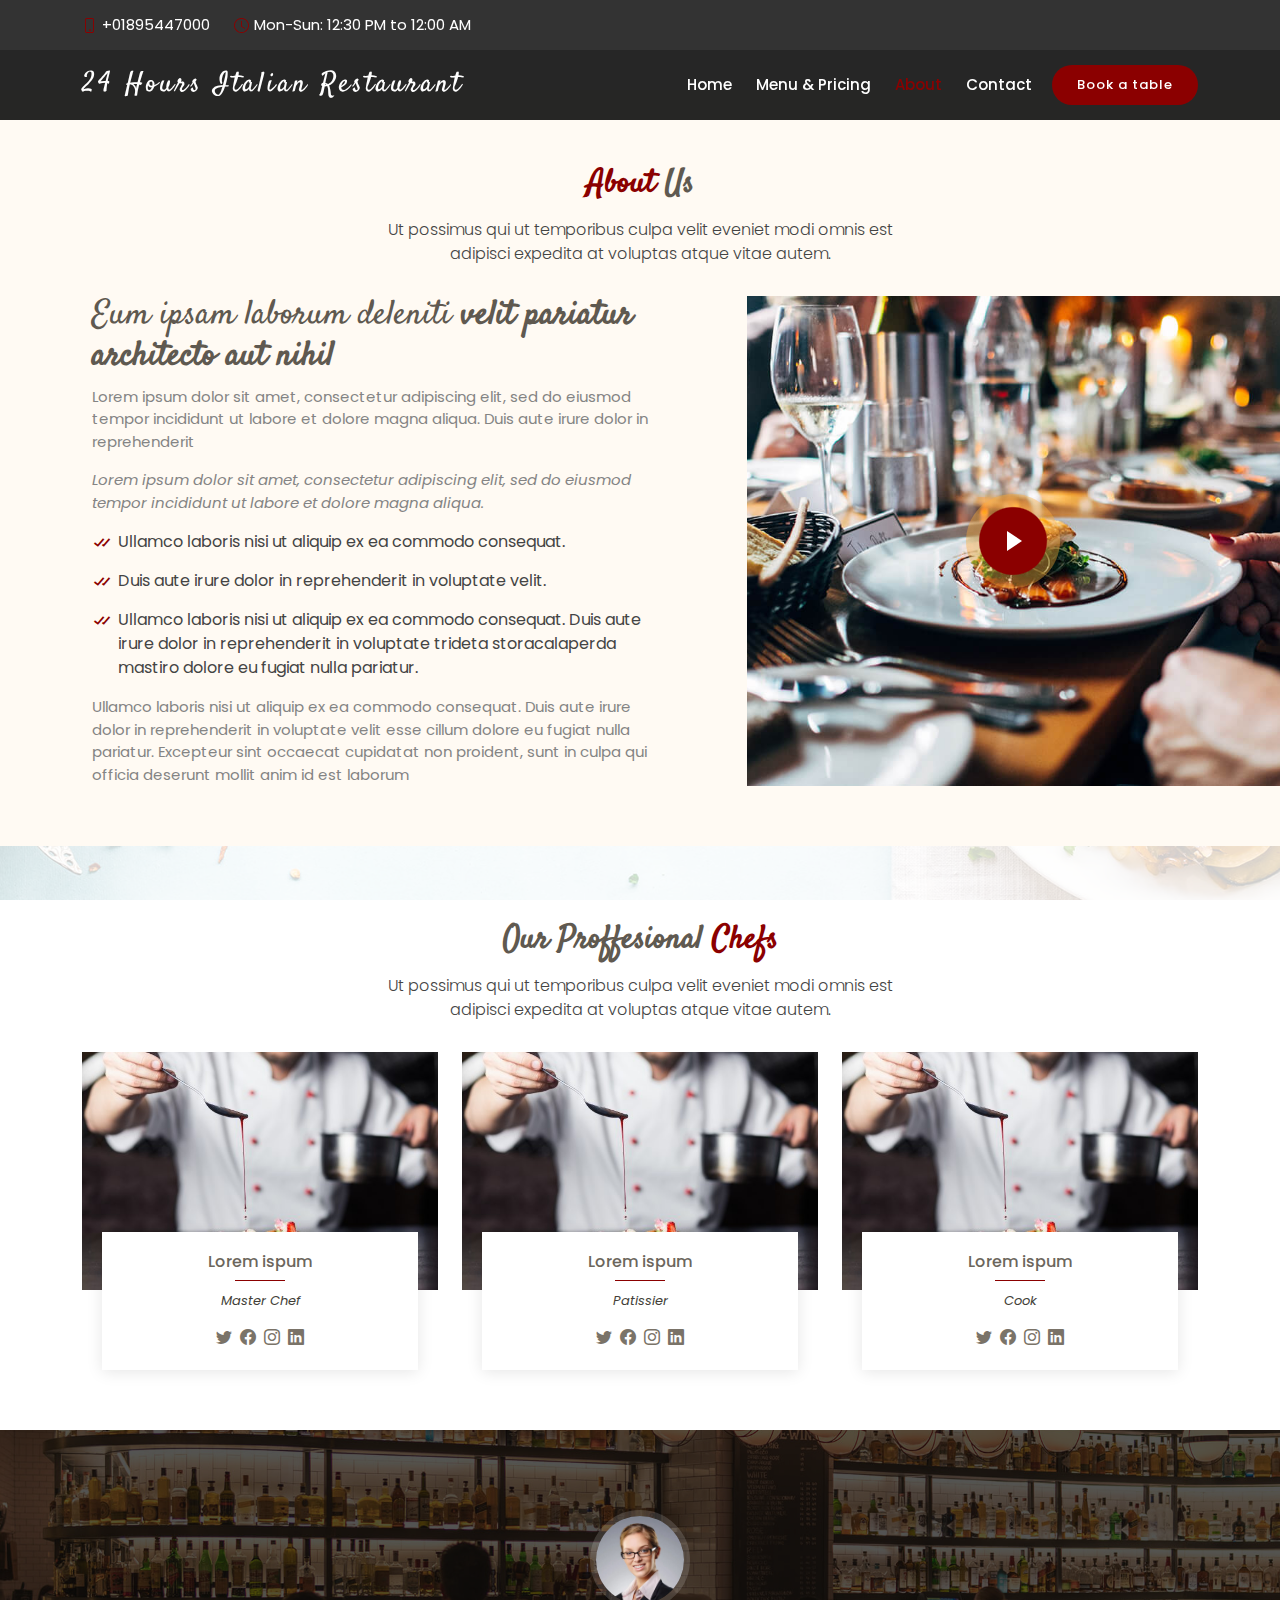
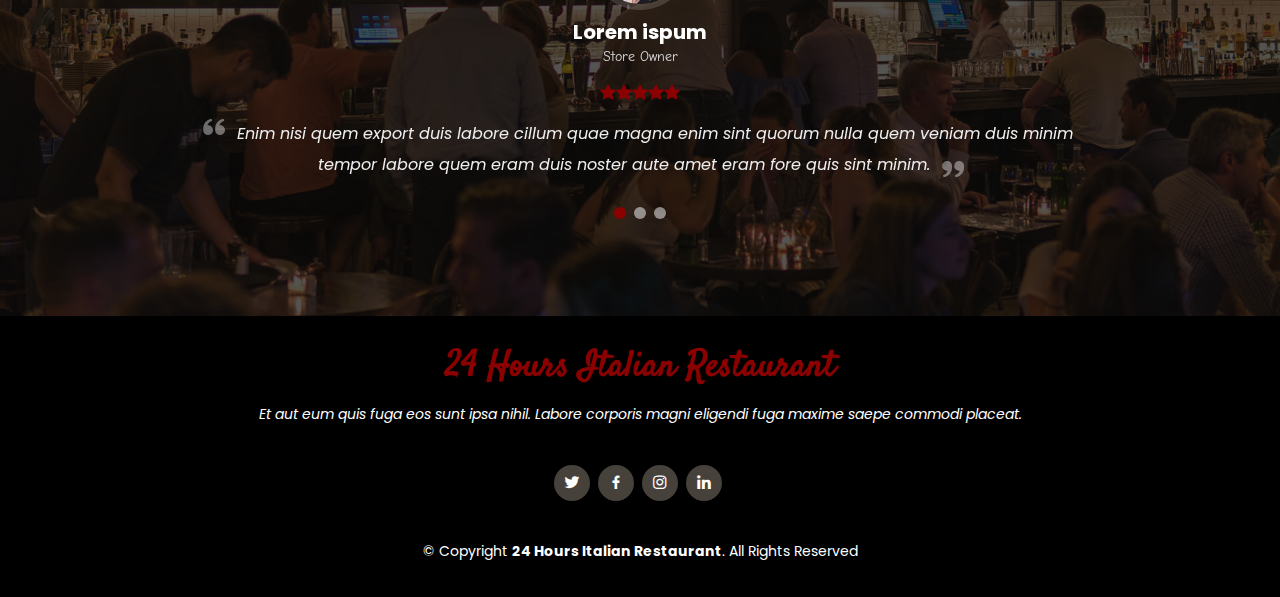
<file: about.html>
<!DOCTYPE html>
<html lang="en">

<head>
  <meta charset="utf-8">
  <meta content="width=device-width, initial-scale=1.0" name="viewport">

  <title>24 Hours Italian Restaurant</title>
  <meta content="" name="description">
  <meta content="" name="keywords">

  <!-- Favicons -->
  <link href="assets/img/demo-fav-icon.png" rel="icon">
  <link href="assets/img/demo-fav-icon.png" rel="apple-touch-icon">

  <!-- Google Fonts -->
  <link href="https://fonts.googleapis.com/css?family=Poppins:300,300i,400,400i,600,600i,700,700i|Satisfy|Comic+Neue:300,300i,400,400i,700,700i" rel="stylesheet">

  <!-- Vendor CSS Files -->
  <link href="assets/vendor/animate.css/animate.min.css" rel="stylesheet">
  <link href="assets/vendor/bootstrap/css/bootstrap.min.css" rel="stylesheet">
  <link href="assets/vendor/bootstrap-icons/bootstrap-icons.css" rel="stylesheet">
  <link href="assets/vendor/boxicons/css/boxicons.min.css" rel="stylesheet">
  <link href="assets/vendor/glightbox/css/glightbox.min.css" rel="stylesheet">
  <link href="assets/vendor/swiper/swiper-bundle.min.css" rel="stylesheet">

  <!-- Template Main CSS File -->
  <link href="assets/css/style.css" rel="stylesheet">

</head>

<body>

  <!-- ======= Top Bar ======= -->
  <section id="topbar" class="d-flex align-items-center fixed-top ">
    <div class="container-fluid container-xl d-flex align-items-center justify-content-center justify-content-lg-start">
      <i class="bi bi-phone d-flex align-items-center"><span>+01895447000</span></i>
      <i class="bi bi-clock ms-4 d-none d-lg-flex align-items-center"><span>Mon-Sun: 12:30 PM to 12:00 AM</span></i>
    </div>
  </section>

  <!-- ======= Header ======= -->
  <header id="header" class="fixed-top d-flex align-items-center ">
    <div class="container-fluid container-xl d-flex align-items-center justify-content-between">

      <div class="logo me-auto">
        <h1><a href="index.html">24 Hours Italian Restaurant</a></h1>
        <!-- Uncomment below if you prefer to use an image logo -->
        <!-- <a href="index.html"><img src="assets/img/logo.png" alt="" class="img-fluid"></a>-->
      </div>

      <nav id="navbar" class="navbar order-last order-lg-0">
        <ul>
          <li><a class="nav-link scrollto" href="index.html">Home</a></li>
          <li><a class="nav-link scrollto" href="menupricing.html">Menu & Pricing</a></li>
          <!-- <li><a class="nav-link scrollto" href="#specials">Specials</a></li> -->
          <!-- <li><a class="nav-link scrollto" href="#events">Events</a></li> -->
          <!-- <li><a class="nav-link scrollto" href="#chefs">Chefs</a></li> -->
          <!-- <li><a class="nav-link scrollto" href="#gallery">Gallery</a></li> -->
          <li><a class="nav-link scrollto active" href="about.html">About</a></li>
          <li><a class="nav-link scrollto" href="contact.html">Contact</a></li>
        </ul>
        <i class="bi bi-list mobile-nav-toggle"></i>
      </nav><!-- .navbar -->

      <a href="index.html#book-a-table" class="book-a-table-btn scrollto">Book a table</a>

    </div>
  </header><!-- End Header -->

  <main id="main">

    <!-- ======= Breadcrumbs Section ======= -->
    <!-- <section class="breadcrumbs">
      <div class="container">

        <div class="d-flex justify-content-between align-items-center">
          <h2>Inner Page</h2>
          <ol>
            <li><a href="index.html">Home</a></li>
            <li>Inner Page</li>
          </ol>
        </div>

      </div>
    </section> --><!-- End Breadcrumbs Section -->

    <section class="inner-page about margin-top">
      <div class="container">
       <!--  <p>
          Example inner page template
        </p> -->
        <div class="section-title">
          <h2><span>About</span> Us</h2>
          <p>Ut possimus qui ut temporibus culpa velit eveniet modi omnis est adipisci expedita at voluptas atque vitae autem.</p>
        </div>
      </div>

      <div class="container-fluid">

        <div class="row">

           <div class="col-lg-7 d-flex flex-column justify-content-center align-items-stretch">

            <div class="content">
              <h3>Eum ipsam laborum deleniti <strong>velit pariatur architecto aut nihil</strong></h3>
              <p>
                Lorem ipsum dolor sit amet, consectetur adipiscing elit, sed do eiusmod tempor incididunt ut labore et dolore magna aliqua. Duis aute irure dolor in reprehenderit
              </p>
              <p class="fst-italic">
                Lorem ipsum dolor sit amet, consectetur adipiscing elit, sed do eiusmod tempor incididunt ut labore et dolore
                magna aliqua.
              </p>
              <ul>
                <li><i class="bx bx-check-double"></i> Ullamco laboris nisi ut aliquip ex ea commodo consequat.</li>
                <li><i class="bx bx-check-double"></i> Duis aute irure dolor in reprehenderit in voluptate velit.</li>
                <li><i class="bx bx-check-double"></i> Ullamco laboris nisi ut aliquip ex ea commodo consequat. Duis aute irure dolor in reprehenderit in voluptate trideta storacalaperda mastiro dolore eu fugiat nulla pariatur.</li>
              </ul>
              <p>
                Ullamco laboris nisi ut aliquip ex ea commodo consequat. Duis aute irure dolor in reprehenderit in voluptate
                velit esse cillum dolore eu fugiat nulla pariatur. Excepteur sint occaecat cupidatat non proident, sunt in
                culpa qui officia deserunt mollit anim id est laborum
              </p>
            </div>

          </div>

          <div class="col-lg-5 align-items-stretch video-box" style='background-image: url("assets/img/about.jpg");'>
            <a href="https://www.youtube.com/watch?v=jDDaplaOz7Q" class="venobox play-btn mb-4" data-vbtype="video" data-autoplay="true"></a>
          </div>

        </div>

      </div>
    </section>

    <!-- ======= Chefs Section ======= -->
    <section id="chefs" class="chefs">
      <div class="container">

        <div class="section-title">
          <h2>Our Proffesional <span>Chefs</span></h2>
          <p>Ut possimus qui ut temporibus culpa velit eveniet modi omnis est adipisci expedita at voluptas atque vitae autem.</p>
        </div>

        <div class="row">

          <div class="col-lg-4 col-md-6">
            <div class="member">
              <div class="pic"><img src="assets/img/chefs/demo-chef.jpg" class="img-fluid" alt=""></div>
              <div class="member-info">
                <h4>Lorem ispum</h4>
                <span>Master Chef</span>
                <div class="social">
                  <a href=""><i class="bi bi-twitter"></i></a>
                  <a href=""><i class="bi bi-facebook"></i></a>
                  <a href=""><i class="bi bi-instagram"></i></a>
                  <a href=""><i class="bi bi-linkedin"></i></a>
                </div>
              </div>
            </div>
          </div>

          <div class="col-lg-4 col-md-6">
            <div class="member">
              <div class="pic"><img src="assets/img/chefs/demo-chef.jpg" class="img-fluid" alt=""></div>
              <div class="member-info">
                <h4>Lorem ispum</h4>
                <span>Patissier</span>
                <div class="social">
                  <a href=""><i class="bi bi-twitter"></i></a>
                  <a href=""><i class="bi bi-facebook"></i></a>
                  <a href=""><i class="bi bi-instagram"></i></a>
                  <a href=""><i class="bi bi-linkedin"></i></a>
                </div>
              </div>
            </div>
          </div>

          <div class="col-lg-4 col-md-6">
            <div class="member">
              <div class="pic"><img src="assets/img/chefs/demo-chef.jpg" class="img-fluid" alt=""></div>
              <div class="member-info">
                <h4>Lorem ispum</h4>
                <span>Cook</span>
                <div class="social">
                  <a href=""><i class="bi bi-twitter"></i></a>
                  <a href=""><i class="bi bi-facebook"></i></a>
                  <a href=""><i class="bi bi-instagram"></i></a>
                  <a href=""><i class="bi bi-linkedin"></i></a>
                </div>
              </div>
            </div>
          </div>

        </div>

      </div>
    </section><!-- End Chefs Section -->

    <!-- ======= Testimonials Section ======= -->
    <section id="testimonials" class="testimonials">
      <div class="container position-relative">

        <div class="testimonials-slider swiper" data-aos="fade-up" data-aos-delay="100">
          <div class="swiper-wrapper">

            <div class="swiper-slide">
              <div class="testimonial-item">
                <img src="assets/img/testimonials/testimonials-3.jpg" class="testimonial-img" alt="">
                <h3>Lorem ispum</h3>
                <h4>Store Owner</h4>
                <div class="stars">
                  <i class="bi bi-star-fill"></i><i class="bi bi-star-fill"></i><i class="bi bi-star-fill"></i><i class="bi bi-star-fill"></i><i class="bi bi-star-fill"></i>
                </div>
                <p>
                  <i class="bx bxs-quote-alt-left quote-icon-left"></i>
                  Enim nisi quem export duis labore cillum quae magna enim sint quorum nulla quem veniam duis minim tempor labore quem eram duis noster aute amet eram fore quis sint minim.
                  <i class="bx bxs-quote-alt-right quote-icon-right"></i>
                </p>
              </div>
            </div><!-- End testimonial item -->

            <div class="swiper-slide">
              <div class="testimonial-item">
                <img src="assets/img/testimonials/testimonials-4.jpg" class="testimonial-img" alt="">
                <h3>Lorem ispum</h3>
                <h4>Freelancer</h4>
                <div class="stars">
                  <i class="bi bi-star-fill"></i><i class="bi bi-star-fill"></i><i class="bi bi-star-fill"></i><i class="bi bi-star-fill"></i><i class="bi bi-star-fill"></i>
                </div>
                <p>
                  <i class="bx bxs-quote-alt-left quote-icon-left"></i>
                  Fugiat enim eram quae cillum dolore dolor amet nulla culpa multos export minim fugiat minim velit minim dolor enim duis veniam ipsum anim magna sunt elit fore quem dolore labore illum veniam.
                  <i class="bx bxs-quote-alt-right quote-icon-right"></i>
                </p>
              </div>
            </div><!-- End testimonial item -->

            <div class="swiper-slide">
              <div class="testimonial-item">
                <img src="assets/img/testimonials/testimonials-5.jpg" class="testimonial-img" alt="">
                <h3>Lorem ispum</h3>
                <h4>Entrepreneur</h4>
                <div class="stars">
                  <i class="bi bi-star-fill"></i><i class="bi bi-star-fill"></i><i class="bi bi-star-fill"></i><i class="bi bi-star-fill"></i><i class="bi bi-star-fill"></i>
                </div>
                <p>
                  <i class="bx bxs-quote-alt-left quote-icon-left"></i>
                  Quis quorum aliqua sint quem legam fore sunt eram irure aliqua veniam tempor noster veniam enim culpa labore duis sunt culpa nulla illum cillum fugiat legam esse veniam culpa fore nisi cillum quid.
                  <i class="bx bxs-quote-alt-right quote-icon-right"></i>
                </p>
              </div>
            </div><!-- End testimonial item -->

          </div>
          <div class="swiper-pagination"></div>
        </div>

      </div>
    </section><!-- End Testimonials Section -->

  </main><!-- End #main -->

  <!-- ======= Footer ======= -->
  <footer id="footer">
    <div class="container">
      <h3>24 Hours Italian Restaurant</h3>
      <p>Et aut eum quis fuga eos sunt ipsa nihil. Labore corporis magni eligendi fuga maxime saepe commodi placeat.</p>
      <div class="social-links">
        <a href="#" class="twitter"><i class="bx bxl-twitter"></i></a>
        <a href="#" class="facebook"><i class="bx bxl-facebook"></i></a>
        <a href="#" class="instagram"><i class="bx bxl-instagram"></i></a>
        <!-- <a href="#" class="google-plus"><i class="bx bxl-skype"></i></a> -->
        <a href="#" class="linkedin"><i class="bx bxl-linkedin"></i></a>
      </div>
      <div class="copyright">
        &copy; Copyright <strong><span>24 Hours Italian Restaurant</span></strong>. All Rights Reserved
      </div>
    </div>
  </footer><!-- End Footer -->

  <a href="#" class="back-to-top d-flex align-items-center justify-content-center"><i class="bi bi-arrow-up-short"></i></a>

  <!-- Vendor JS Files -->
  <script src="assets/vendor/bootstrap/js/bootstrap.bundle.min.js"></script>
  <script src="assets/vendor/glightbox/js/glightbox.min.js"></script>
  <script src="assets/vendor/isotope-layout/isotope.pkgd.min.js"></script>
  <script src="assets/vendor/swiper/swiper-bundle.min.js"></script>
  <script src="assets/vendor/php-email-form/validate.js"></script>

  <!-- Template Main JS File -->
  <script src="assets/js/main.js"></script>

</body>

</html>
</file>
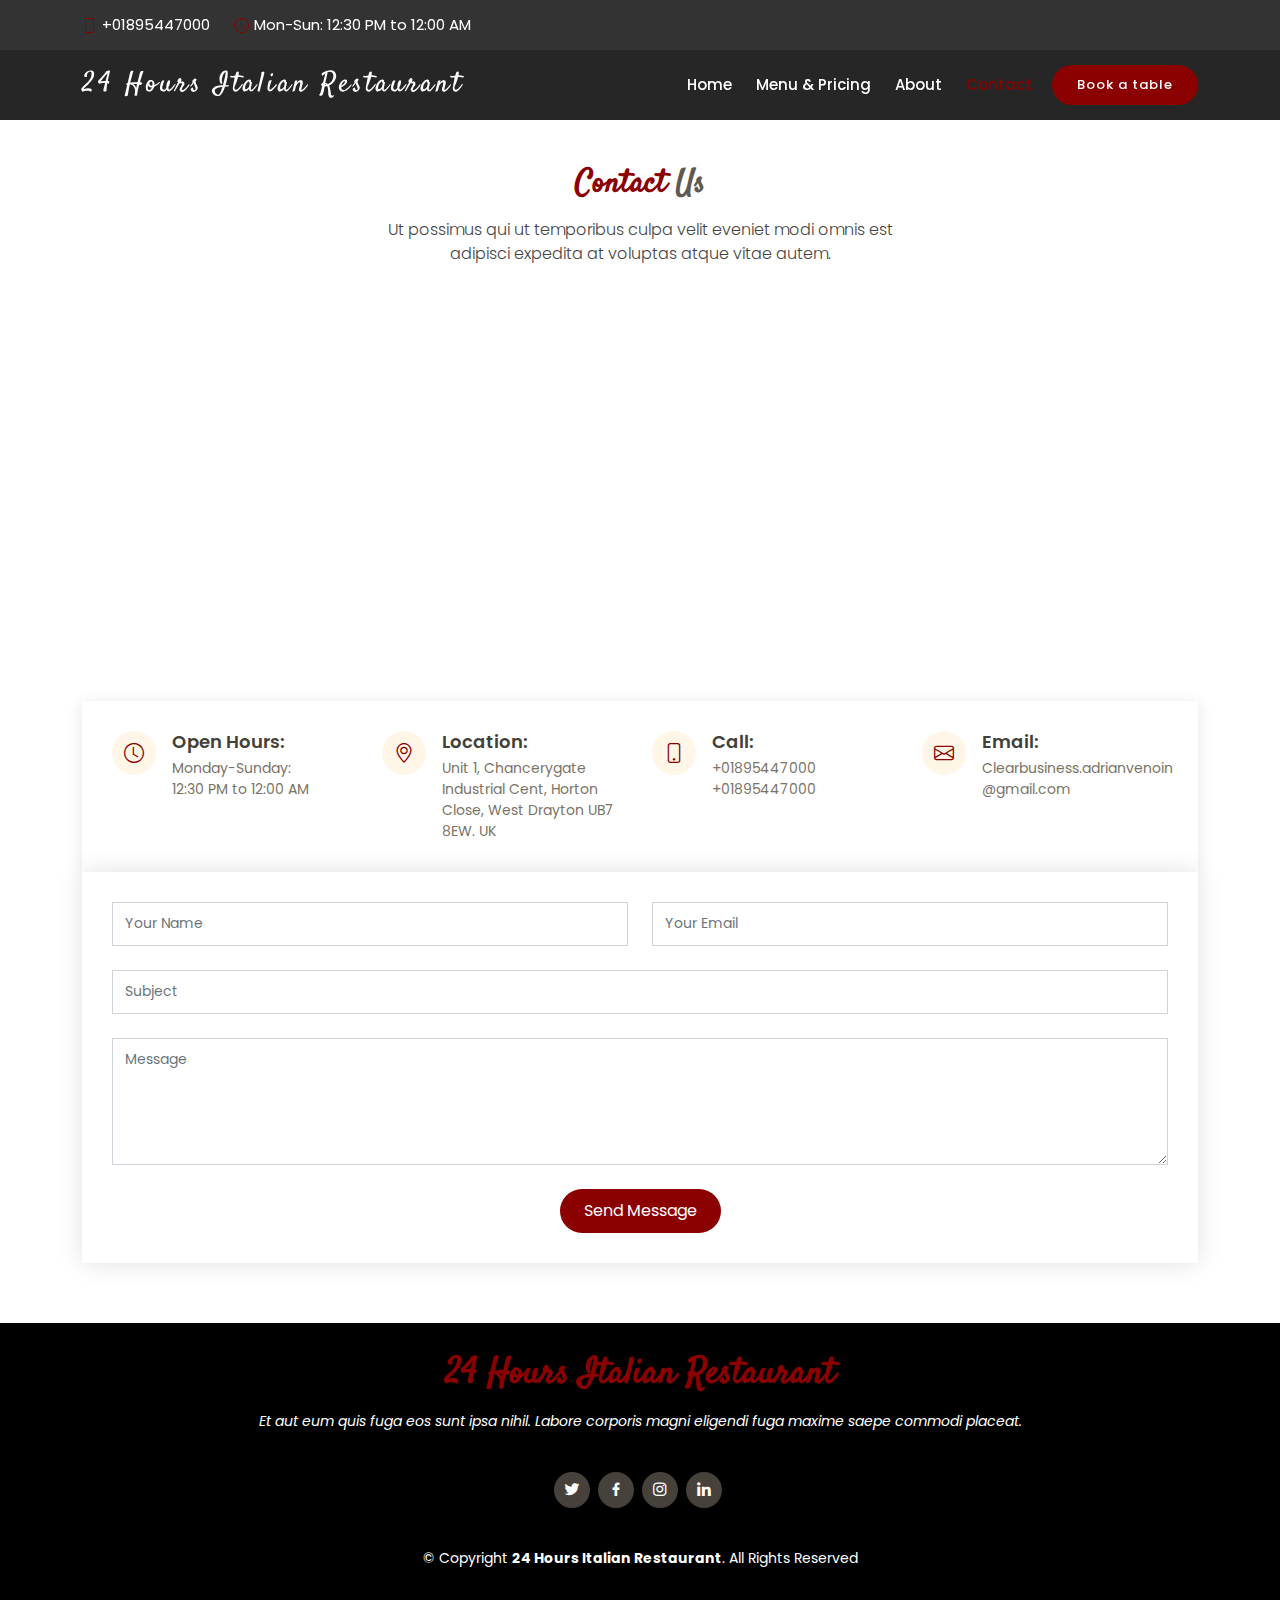
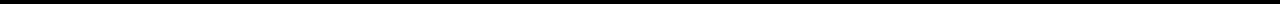
<file: contact.html>
<!DOCTYPE html>
<html lang="en">

<head>
  <meta charset="utf-8">
  <meta content="width=device-width, initial-scale=1.0" name="viewport">

  <title>24 Hours Italian Restaurant</title>
  <meta content="" name="description">
  <meta content="" name="keywords">

  <!-- Favicons -->
  <link href="assets/img/demo-fav-icon.png" rel="icon">
  <link href="assets/img/demo-fav-icon.png" rel="apple-touch-icon">

  <!-- Google Fonts -->
  <link href="https://fonts.googleapis.com/css?family=Poppins:300,300i,400,400i,600,600i,700,700i|Satisfy|Comic+Neue:300,300i,400,400i,700,700i" rel="stylesheet">

  <!-- Vendor CSS Files -->
  <link href="assets/vendor/animate.css/animate.min.css" rel="stylesheet">
  <link href="assets/vendor/bootstrap/css/bootstrap.min.css" rel="stylesheet">
  <link href="assets/vendor/bootstrap-icons/bootstrap-icons.css" rel="stylesheet">
  <link href="assets/vendor/boxicons/css/boxicons.min.css" rel="stylesheet">
  <link href="assets/vendor/glightbox/css/glightbox.min.css" rel="stylesheet">
  <link href="assets/vendor/swiper/swiper-bundle.min.css" rel="stylesheet">

  <!-- Template Main CSS File -->
  <link href="assets/css/style.css" rel="stylesheet">

</head>

<body>

  <!-- ======= Top Bar ======= -->
  <section id="topbar" class="d-flex align-items-center fixed-top ">
    <div class="container-fluid container-xl d-flex align-items-center justify-content-center justify-content-lg-start">
      <i class="bi bi-phone d-flex align-items-center"><span>+01895447000</span></i>
      <i class="bi bi-clock ms-4 d-none d-lg-flex align-items-center"><span>Mon-Sun: 12:30 PM to 12:00 AM</span></i>
    </div>
  </section>

  <!-- ======= Header ======= -->
  <header id="header" class="fixed-top d-flex align-items-center ">
    <div class="container-fluid container-xl d-flex align-items-center justify-content-between">

      <div class="logo me-auto">
        <h1><a href="index.html">24 Hours Italian Restaurant</a></h1>
        <!-- Uncomment below if you prefer to use an image logo -->
        <!-- <a href="index.html"><img src="assets/img/logo.png" alt="" class="img-fluid"></a>-->
      </div>

      <nav id="navbar" class="navbar order-last order-lg-0">
         <ul>
          <li><a class="nav-link scrollto" href="index.html">Home</a></li>
          <li><a class="nav-link scrollto" href="menupricing.html">Menu & Pricing</a></li>
          <!-- <li><a class="nav-link scrollto" href="#specials">Specials</a></li> -->
          <!-- <li><a class="nav-link scrollto" href="#events">Events</a></li> -->
          <!-- <li><a class="nav-link scrollto" href="#chefs">Chefs</a></li> -->
          <!-- <li><a class="nav-link scrollto" href="#gallery">Gallery</a></li> -->
          <li><a class="nav-link scrollto" href="about.html">About</a></li>
          <li><a class="nav-link scrollto active" href="contact.html">Contact</a></li>
        </ul>
        <i class="bi bi-list mobile-nav-toggle"></i>
      </nav><!-- .navbar -->

      <a href="index.html#book-a-table" class="book-a-table-btn scrollto">Book a table</a>

    </div>
  </header><!-- End Header -->

  <main id="main">

    <!-- ======= Breadcrumbs Section ======= -->
   <!--  <section class="breadcrumbs">
      <div class="container">

        <div class="d-flex justify-content-between align-items-center">
          <h2>Inner Page</h2>
          <ol>
            <li><a href="index.html">Home</a></li>
            <li>Inner Page</li>
          </ol>
        </div>

      </div>
    </section> --><!-- End Breadcrumbs Section -->

    <section class="inner-page contact margin-top">
      <div class="container">
        <!-- <p>
          Example inner page template
        </p> -->
        <div class="section-title">
          <h2><span>Contact</span> Us</h2>
          <p>Ut possimus qui ut temporibus culpa velit eveniet modi omnis est adipisci expedita at voluptas atque vitae autem.</p>
        </div>
      </div>
      <div class="map">
        <iframe style="border:0; width: 100%; height: 350px;" src="https://www.google.com/maps/embed?pb=!1m14!1m8!1m3!1d12097.433213460943!2d-74.0062269!3d40.7101282!3m2!1i1024!2i768!4f13.1!3m3!1m2!1s0x0%3A0xb89d1fe6bc499443!2sDowntown+Conference+Center!5e0!3m2!1smk!2sbg!4v1539943755621" frameborder="0" allowfullscreen></iframe>
      </div>
      <div class="container mt-5">

        <div class="info-wrap">
          <div class="row">
             <div class="col-lg-3 col-md-6 info mt-4 mt-lg-0">
              <i class="bi bi-clock"></i>
              <h4>Open Hours:</h4>
              <p>Monday-Sunday:<br>12:30 PM to 12:00 AM</p>
            </div>

            <div class="col-lg-3 col-md-6 info">
              <i class="bi bi-geo-alt"></i>
              <h4>Location:</h4>
              <p> Unit 1, Chancerygate Industrial Cent, Horton <br>Close, West Drayton UB7 8EW. UK</p>
            </div>

            <div class="col-lg-3 col-md-6 info mt-4 mt-lg-0">
              <i class="bi bi-phone"></i>
              <h4>Call:</h4>
              <p>+01895447000<br>+01895447000</p>
            </div>

            <div class="col-lg-3 col-md-6 info mt-4 mt-lg-0">
              <i class="bi bi-envelope"></i>
              <h4>Email:</h4>
              <p>Clearbusiness.adrianvenoin<br>@gmail.com</p>
            </div>
          </div>
        </div>

        <form action="forms/contact.php" method="post" role="form" class="php-email-form">
          <div class="row">
            <div class="col-md-6 form-group">
              <input type="text" name="name" class="form-control" id="name" placeholder="Your Name" required>
            </div>
            <div class="col-md-6 form-group mt-3 mt-md-0">
              <input type="email" class="form-control" name="email" id="email" placeholder="Your Email" required>
            </div>
          </div>
          <div class="form-group mt-3">
            <input type="text" class="form-control" name="subject" id="subject" placeholder="Subject" required>
          </div>
          <div class="form-group mt-3">
            <textarea class="form-control" name="message" rows="5" placeholder="Message" required></textarea>
          </div>
          <div class="my-3">
            <div class="loading">Loading</div>
            <div class="error-message"></div>
            <div class="sent-message">Your message has been sent. Thank you!</div>
          </div>
          <div class="text-center"><button type="submit">Send Message</button></div>
        </form>

      </div>
    </section>

  </main><!-- End #main -->

  <!-- ======= Footer ======= -->
  <footer id="footer">
    <div class="container">
      <h3>24 Hours Italian Restaurant</h3>
      <p>Et aut eum quis fuga eos sunt ipsa nihil. Labore corporis magni eligendi fuga maxime saepe commodi placeat.</p>
      <div class="social-links">
        <a href="#" class="twitter"><i class="bx bxl-twitter"></i></a>
        <a href="#" class="facebook"><i class="bx bxl-facebook"></i></a>
        <a href="#" class="instagram"><i class="bx bxl-instagram"></i></a>
        <!-- <a href="#" class="google-plus"><i class="bx bxl-skype"></i></a> -->
        <a href="#" class="linkedin"><i class="bx bxl-linkedin"></i></a>
      </div>
      <div class="copyright">
        &copy; Copyright <strong><span>24 Hours Italian Restaurant</span></strong>. All Rights Reserved
      </div>
    </div>
  </footer><!-- End Footer -->

  <a href="#" class="back-to-top d-flex align-items-center justify-content-center"><i class="bi bi-arrow-up-short"></i></a>

  <!-- Vendor JS Files -->
  <script src="assets/vendor/bootstrap/js/bootstrap.bundle.min.js"></script>
  <script src="assets/vendor/glightbox/js/glightbox.min.js"></script>
  <script src="assets/vendor/isotope-layout/isotope.pkgd.min.js"></script>
  <script src="assets/vendor/swiper/swiper-bundle.min.js"></script>
  <script src="assets/vendor/php-email-form/validate.js"></script>

  <!-- Template Main JS File -->
  <script src="assets/js/main.js"></script>

</body>
</html>
</file>
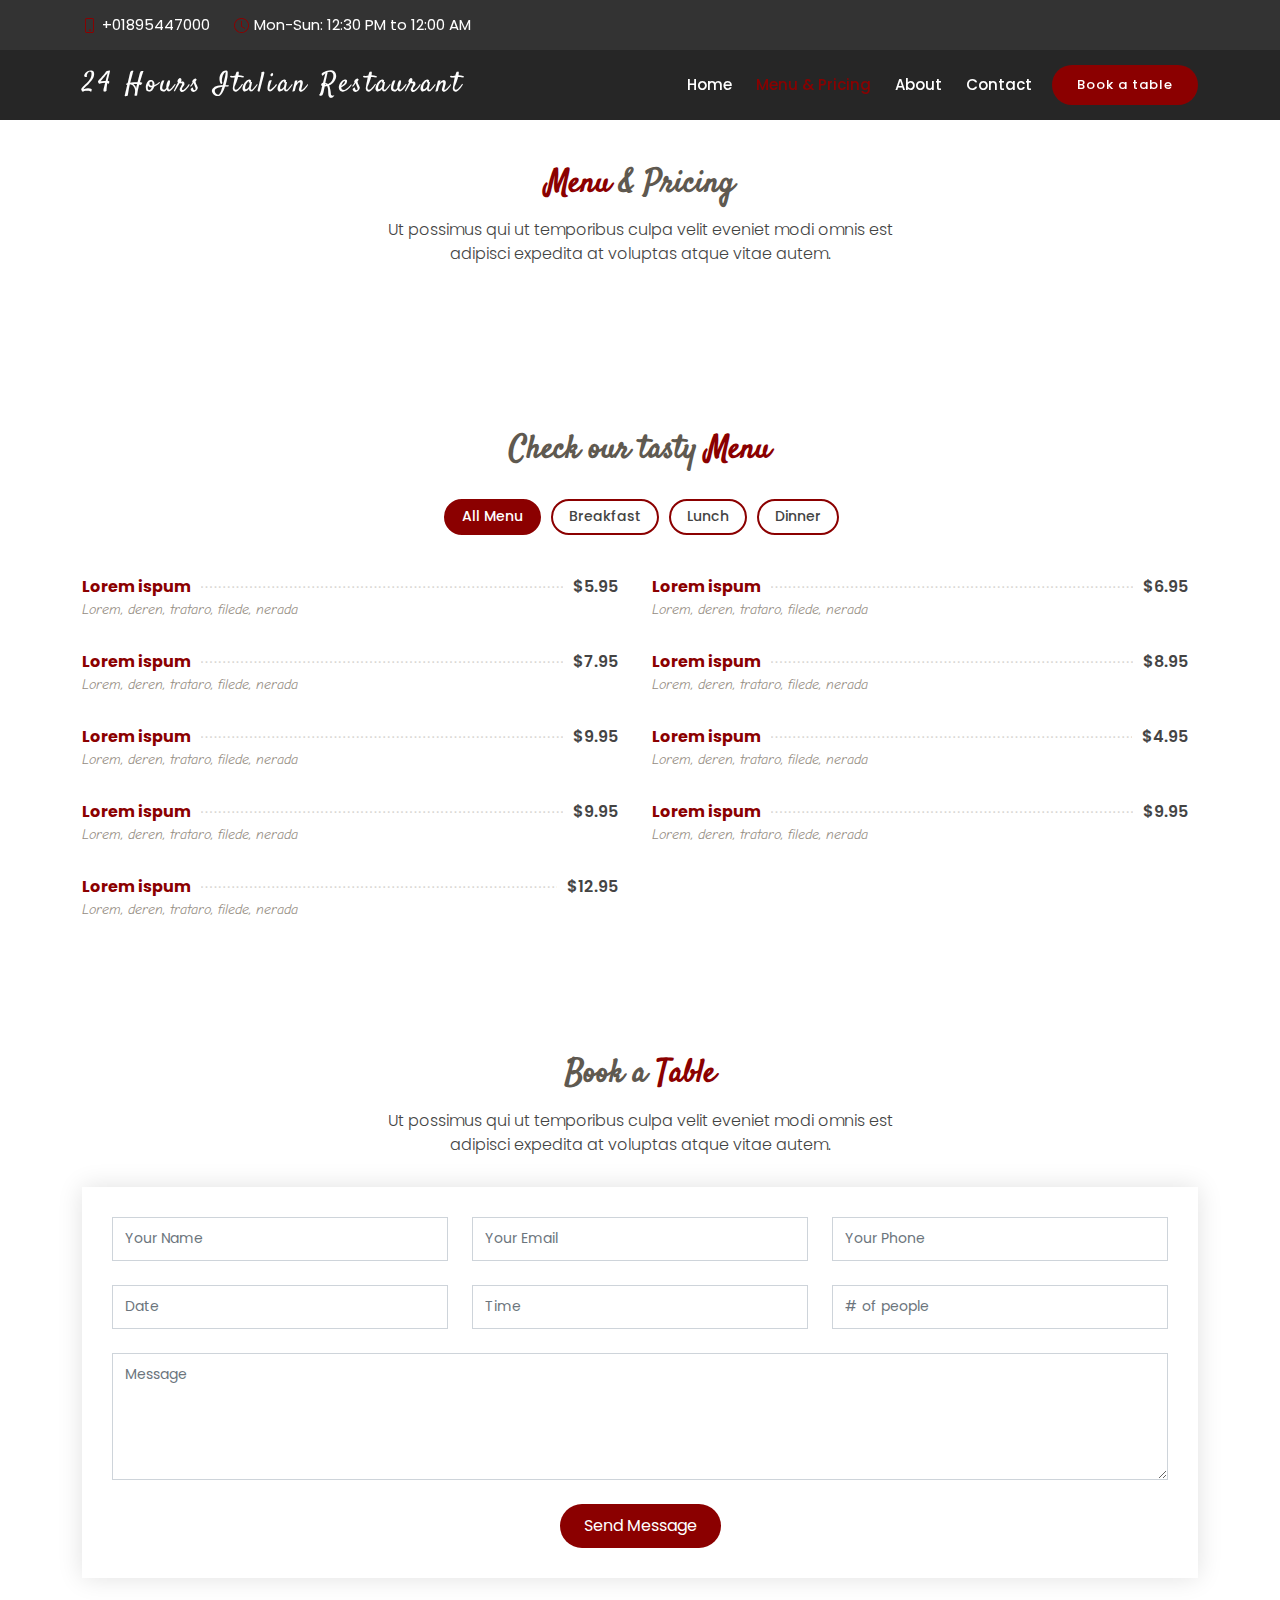
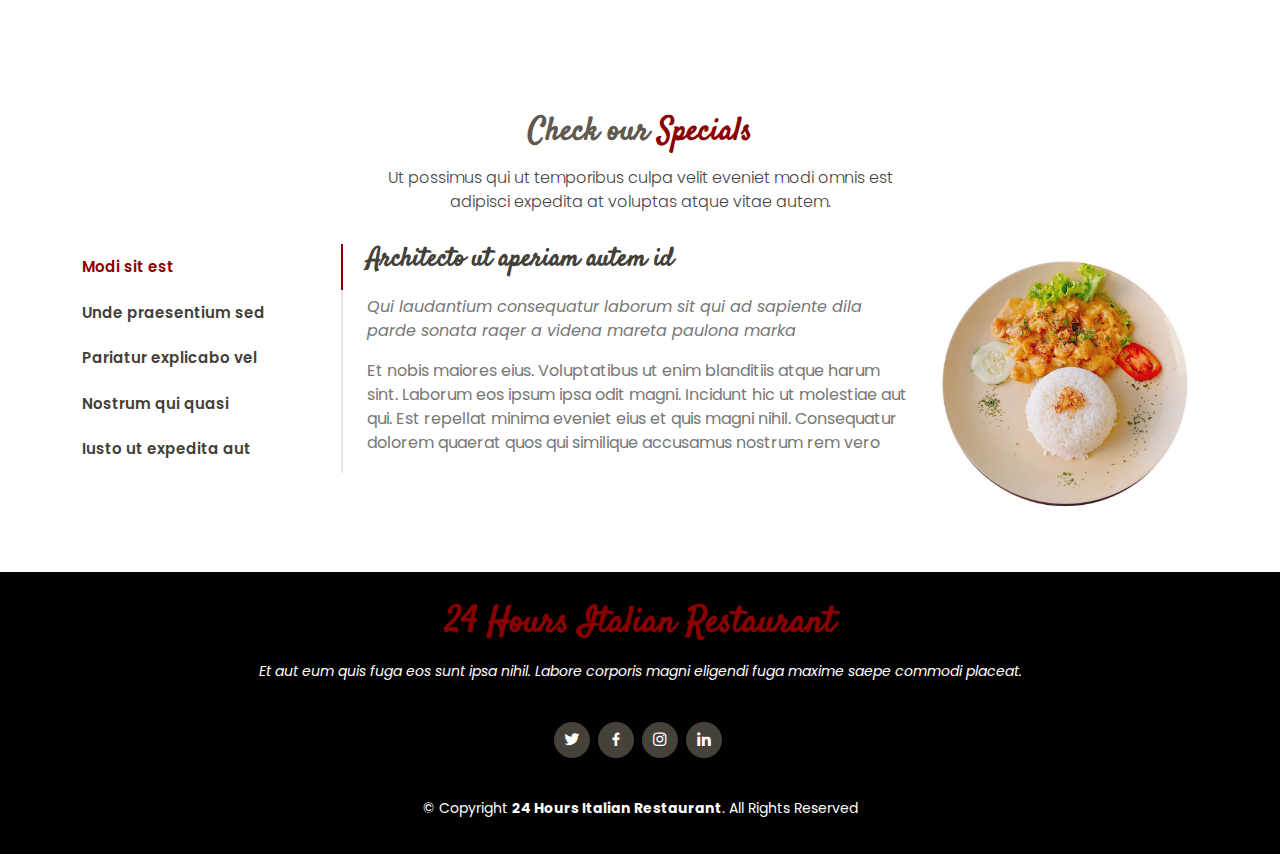
<file: menupricing.html>
<!DOCTYPE html>
<html lang="en">

<head>
  <meta charset="utf-8">
  <meta content="width=device-width, initial-scale=1.0" name="viewport">

  <title>24 Hours Italian Restaurant</title>
  <meta content="" name="description">
  <meta content="" name="keywords">

  <!-- Favicons -->
  <link href="assets/img/demo-fav-icon.png" rel="icon">
  <link href="assets/img/demo-fav-icon.png" rel="apple-touch-icon">

  <!-- Google Fonts -->
  <link href="https://fonts.googleapis.com/css?family=Poppins:300,300i,400,400i,600,600i,700,700i|Satisfy|Comic+Neue:300,300i,400,400i,700,700i" rel="stylesheet">

  <!-- Vendor CSS Files -->
  <link href="assets/vendor/animate.css/animate.min.css" rel="stylesheet">
  <link href="assets/vendor/bootstrap/css/bootstrap.min.css" rel="stylesheet">
  <link href="assets/vendor/bootstrap-icons/bootstrap-icons.css" rel="stylesheet">
  <link href="assets/vendor/boxicons/css/boxicons.min.css" rel="stylesheet">
  <link href="assets/vendor/glightbox/css/glightbox.min.css" rel="stylesheet">
  <link href="assets/vendor/swiper/swiper-bundle.min.css" rel="stylesheet">

  <!-- Template Main CSS File -->
  <link href="assets/css/style.css" rel="stylesheet">

</head>

<body>

  <!-- ======= Top Bar ======= -->
  <section id="topbar" class="d-flex align-items-center fixed-top ">
    <div class="container-fluid container-xl d-flex align-items-center justify-content-center justify-content-lg-start">
      <i class="bi bi-phone d-flex align-items-center"><span>+01895447000</span></i>
      <i class="bi bi-clock ms-4 d-none d-lg-flex align-items-center"><span>Mon-Sun: 12:30 PM to 12:00 AM</span></i>
    </div>
  </section>

  <!-- ======= Header ======= -->
  <header id="header" class="fixed-top d-flex align-items-center ">
    <div class="container-fluid container-xl d-flex align-items-center justify-content-between">

      <div class="logo me-auto">
        <h1><a href="index.html">24 Hours Italian Restaurant</a></h1>
        <!-- Uncomment below if you prefer to use an image logo -->
        <!-- <a href="index.html"><img src="assets/img/logo.png" alt="" class="img-fluid"></a>-->
      </div>

      <nav id="navbar" class="navbar order-last order-lg-0">
        <ul>
          <li><a class="nav-link scrollto" href="index.html">Home</a></li>
          <li><a class="nav-link scrollto active" href="menupricing.html">Menu & Pricing</a></li>
          <!-- <li><a class="nav-link scrollto" href="#specials">Specials</a></li> -->
          <!-- <li><a class="nav-link scrollto" href="#events">Events</a></li> -->
          <!-- <li><a class="nav-link scrollto" href="#chefs">Chefs</a></li> -->
          <!-- <li><a class="nav-link scrollto" href="#gallery">Gallery</a></li> -->
          <li><a class="nav-link scrollto" href="about.html">About</a></li>
          <li><a class="nav-link scrollto" href="contact.html">Contact</a></li>
        </ul>
        <i class="bi bi-list mobile-nav-toggle"></i>
      </nav><!-- .navbar -->

      <a href="#book-a-table" class="book-a-table-btn scrollto">Book a table</a>

    </div>
  </header><!-- End Header -->

  <main id="main">

    <!-- ======= Breadcrumbs Section ======= -->
    <!-- <section class="breadcrumbs">
      <div class="container">

        <div class="d-flex justify-content-between align-items-center">
          <h2>Inner Page</h2>
          <ol>
            <li><a href="index.html">Home</a></li>
            <li>Inner Page</li>
          </ol>
        </div>

      </div>
    </section> --><!-- End Breadcrumbs Section -->

    <section class="inner-page menuPricing margin-top">
      <div class="container">
        <!-- <p>
          Example inner page template
        </p> -->
         <div class="section-title">
          <h2><span>Menu</span> & Pricing</h2>
          <p>Ut possimus qui ut temporibus culpa velit eveniet modi omnis est adipisci expedita at voluptas atque vitae autem.</p>
        </div>
      </div>
    </section>

    <!-- ======= Menu Section ======= -->
    <section id="menu" class="menu">
      <div class="container">

        <div class="section-title">
          <h2>Check our tasty <span>Menu</span></h2>
        </div>

        <div class="row">
          <div class="col-lg-12 d-flex justify-content-center">
            <ul id="menu-flters">
              <li data-filter="*" class="filter-active">All Menu</li>
              <li data-filter=".filter-starters">Breakfast</li>
              <li data-filter=".filter-salads">Lunch</li>
              <li data-filter=".filter-specialty">Dinner</li>
            </ul>
          </div>
        </div>

        <div class="row menu-container">

          <div class="col-lg-6 menu-item filter-starters">
            <div class="menu-content">
              <a href="#">Lorem ispum</a><span>$5.95</span>
            </div>
            <div class="menu-ingredients">
              Lorem, deren, trataro, filede, nerada
            </div>
          </div>

          <div class="col-lg-6 menu-item filter-specialty">
            <div class="menu-content">
              <a href="#">Lorem ispum</a><span>$6.95</span>
            </div>
            <div class="menu-ingredients">
              Lorem, deren, trataro, filede, nerada
            </div>
          </div>

          <div class="col-lg-6 menu-item filter-starters">
            <div class="menu-content">
              <a href="#">Lorem ispum</a><span>$7.95</span>
            </div>
            <div class="menu-ingredients">
              Lorem, deren, trataro, filede, nerada
            </div>
          </div>

          <div class="col-lg-6 menu-item filter-salads">
            <div class="menu-content">
              <a href="#">Lorem ispum</a><span>$8.95</span>
            </div>
            <div class="menu-ingredients">
              Lorem, deren, trataro, filede, nerada
            </div>
          </div>

          <div class="col-lg-6 menu-item filter-specialty">
            <div class="menu-content">
              <a href="#">Lorem ispum</a><span>$9.95</span>
            </div>
            <div class="menu-ingredients">
              Lorem, deren, trataro, filede, nerada
            </div>
          </div>

          <div class="col-lg-6 menu-item filter-starters">
            <div class="menu-content">
              <a href="#">Lorem ispum</a><span>$4.95</span>
            </div>
            <div class="menu-ingredients">
              Lorem, deren, trataro, filede, nerada
            </div>
          </div>

          <div class="col-lg-6 menu-item filter-salads">
            <div class="menu-content">
              <a href="#">Lorem ispum</a><span>$9.95</span>
            </div>
            <div class="menu-ingredients">
              Lorem, deren, trataro, filede, nerada
            </div>
          </div>

          <div class="col-lg-6 menu-item filter-salads">
            <div class="menu-content">
              <a href="#">Lorem ispum</a><span>$9.95</span>
            </div>
            <div class="menu-ingredients">
              Lorem, deren, trataro, filede, nerada
            </div>
          </div>

          <div class="col-lg-6 menu-item filter-specialty">
            <div class="menu-content">
              <a href="#">Lorem ispum</a><span>$12.95</span>
            </div>
            <div class="menu-ingredients">
              Lorem, deren, trataro, filede, nerada
            </div>
          </div>

        </div>

      </div>
    </section><!-- End Menu Section -->

    <!-- ======= Book A Table Section ======= -->
    <section id="book-a-table" class="book-a-table">
      <div class="container">

        <div class="section-title">
          <h2>Book a <span>Table</span></h2>
          <p>Ut possimus qui ut temporibus culpa velit eveniet modi omnis est adipisci expedita at voluptas atque vitae autem.</p>
        </div>

        <form action="forms/book-a-table.php" method="post" role="form" class="php-email-form">
          <div class="row">
            <div class="col-lg-4 col-md-6 form-group">
              <input type="text" name="name" class="form-control" id="name" placeholder="Your Name" data-rule="minlen:4" data-msg="Please enter at least 4 chars">
              <div class="validate"></div>
            </div>
            <div class="col-lg-4 col-md-6 form-group mt-3 mt-md-0">
              <input type="email" class="form-control" name="email" id="email" placeholder="Your Email" data-rule="email" data-msg="Please enter a valid email">
              <div class="validate"></div>
            </div>
            <div class="col-lg-4 col-md-6 form-group mt-3 mt-md-0">
              <input type="text" class="form-control" name="phone" id="phone" placeholder="Your Phone" data-rule="minlen:4" data-msg="Please enter at least 4 chars">
              <div class="validate"></div>
            </div>
            <div class="col-lg-4 col-md-6 form-group mt-3">
              <input type="text" name="date" class="form-control" id="date" placeholder="Date" data-rule="minlen:4" data-msg="Please enter at least 4 chars">
              <div class="validate"></div>
            </div>
            <div class="col-lg-4 col-md-6 form-group mt-3">
              <input type="text" class="form-control" name="time" id="time" placeholder="Time" data-rule="minlen:4" data-msg="Please enter at least 4 chars">
              <div class="validate"></div>
            </div>
            <div class="col-lg-4 col-md-6 form-group mt-3">
              <input type="number" class="form-control" name="people" id="people" placeholder="# of people" data-rule="minlen:1" data-msg="Please enter at least 1 chars">
              <div class="validate"></div>
            </div>
          </div>
          <div class="form-group mt-3">
            <textarea class="form-control" name="message" rows="5" placeholder="Message"></textarea>
            <div class="validate"></div>
          </div>
          <div class="mb-3">
            <div class="loading">Loading</div>
            <div class="error-message"></div>
            <div class="sent-message">Your booking request was sent. We will call back or send an Email to confirm your reservation. Thank you!</div>
          </div>
          <div class="text-center"><button type="submit">Send Message</button></div>
        </form>

      </div>
    </section><!-- End Book A Table Section -->

     <!-- ======= Specials Section ======= -->
    <section id="specials" class="specials">
      <div class="container">

        <div class="section-title">
          <h2>Check our <span>Specials</span></h2>
          <p>Ut possimus qui ut temporibus culpa velit eveniet modi omnis est adipisci expedita at voluptas atque vitae autem.</p>
        </div>

        <div class="row">
          <div class="col-lg-3">
            <ul class="nav nav-tabs flex-column">
              <li class="nav-item">
                <a class="nav-link active show" data-bs-toggle="tab" href="#tab-1">Modi sit est</a>
              </li>
              <li class="nav-item">
                <a class="nav-link" data-bs-toggle="tab" href="#tab-2">Unde praesentium sed</a>
              </li>
              <li class="nav-item">
                <a class="nav-link" data-bs-toggle="tab" href="#tab-3">Pariatur explicabo vel</a>
              </li>
              <li class="nav-item">
                <a class="nav-link" data-bs-toggle="tab" href="#tab-4">Nostrum qui quasi</a>
              </li>
              <li class="nav-item">
                <a class="nav-link" data-bs-toggle="tab" href="#tab-5">Iusto ut expedita aut</a>
              </li>
            </ul>
          </div>
          <div class="col-lg-9 mt-4 mt-lg-0">
            <div class="tab-content">
              <div class="tab-pane active show" id="tab-1">
                <div class="row">
                  <div class="col-lg-8 details order-2 order-lg-1">
                    <h3>Architecto ut aperiam autem id</h3>
                    <p class="fst-italic">Qui laudantium consequatur laborum sit qui ad sapiente dila parde sonata raqer a videna mareta paulona marka</p>
                    <p>Et nobis maiores eius. Voluptatibus ut enim blanditiis atque harum sint. Laborum eos ipsum ipsa odit magni. Incidunt hic ut molestiae aut qui. Est repellat minima eveniet eius et quis magni nihil. Consequatur dolorem quaerat quos qui similique accusamus nostrum rem vero</p>
                  </div>
                  <div class="col-lg-4 text-center order-1 order-lg-2">
                    <img src="assets/img/specials-1.jpg" alt="" class="img-fluid">
                  </div>
                </div>
              </div>
              <div class="tab-pane" id="tab-2">
                <div class="row">
                  <div class="col-lg-8 details order-2 order-lg-1">
                    <h3>Et blanditiis nemo veritatis excepturi</h3>
                    <p class="fst-italic">Qui laudantium consequatur laborum sit qui ad sapiente dila parde sonata raqer a videna mareta paulona marka</p>
                    <p>Ea ipsum voluptatem consequatur quis est. Illum error ullam omnis quia et reiciendis sunt sunt est. Non aliquid repellendus itaque accusamus eius et velit ipsa voluptates. Optio nesciunt eaque beatae accusamus lerode pakto madirna desera vafle de nideran pal</p>
                  </div>
                  <div class="col-lg-4 text-center order-1 order-lg-2">
                    <img src="assets/img/specials-2.jpg" alt="" class="img-fluid">
                  </div>
                </div>
              </div>
              <div class="tab-pane" id="tab-3">
                <div class="row">
                  <div class="col-lg-8 details order-2 order-lg-1">
                    <h3>Impedit facilis occaecati odio neque aperiam sit</h3>
                    <p class="fst-italic">Eos voluptatibus quo. Odio similique illum id quidem non enim fuga. Qui natus non sunt dicta dolor et. In asperiores velit quaerat perferendis aut</p>
                    <p>Iure officiis odit rerum. Harum sequi eum illum corrupti culpa veritatis quisquam. Neque necessitatibus illo rerum eum ut. Commodi ipsam minima molestiae sed laboriosam a iste odio. Earum odit nesciunt fugiat sit ullam. Soluta et harum voluptatem optio quae</p>
                  </div>
                  <div class="col-lg-4 text-center order-1 order-lg-2">
                    <img src="assets/img/specials-3.jpg" alt="" class="img-fluid">
                  </div>
                </div>
              </div>
              <div class="tab-pane" id="tab-4">
                <div class="row">
                  <div class="col-lg-8 details order-2 order-lg-1">
                    <h3>Fuga dolores inventore laboriosam ut est accusamus laboriosam dolore</h3>
                    <p class="fst-italic">Totam aperiam accusamus. Repellat consequuntur iure voluptas iure porro quis delectus</p>
                    <p>Eaque consequuntur consequuntur libero expedita in voluptas. Nostrum ipsam necessitatibus aliquam fugiat debitis quis velit. Eum ex maxime error in consequatur corporis atque. Eligendi asperiores sed qui veritatis aperiam quia a laborum inventore</p>
                  </div>
                  <div class="col-lg-4 text-center order-1 order-lg-2">
                    <img src="assets/img/specials-4.jpg" alt="" class="img-fluid">
                  </div>
                </div>
              </div>
              <div class="tab-pane" id="tab-5">
                <div class="row">
                  <div class="col-lg-8 details order-2 order-lg-1">
                    <h3>Est eveniet ipsam sindera pad rone matrelat sando reda</h3>
                    <p class="fst-italic">Omnis blanditiis saepe eos autem qui sunt debitis porro quia.</p>
                    <p>Exercitationem nostrum omnis. Ut reiciendis repudiandae minus. Omnis recusandae ut non quam ut quod eius qui. Ipsum quia odit vero atque qui quibusdam amet. Occaecati sed est sint aut vitae molestiae voluptate vel</p>
                  </div>
                  <div class="col-lg-4 text-center order-1 order-lg-2">
                    <img src="assets/img/specials-5.jpg" alt="" class="img-fluid">
                  </div>
                </div>
              </div>
            </div>
          </div>
        </div>

      </div>
    </section><!-- End Specials Section -->

  </main><!-- End #main -->

  <!-- ======= Footer ======= -->
  <footer id="footer">
    <div class="container">
      <h3>24 Hours Italian Restaurant</h3>
      <p>Et aut eum quis fuga eos sunt ipsa nihil. Labore corporis magni eligendi fuga maxime saepe commodi placeat.</p>
      <div class="social-links">
        <a href="#" class="twitter"><i class="bx bxl-twitter"></i></a>
        <a href="#" class="facebook"><i class="bx bxl-facebook"></i></a>
        <a href="#" class="instagram"><i class="bx bxl-instagram"></i></a>
        <!-- <a href="#" class="google-plus"><i class="bx bxl-skype"></i></a> -->
        <a href="#" class="linkedin"><i class="bx bxl-linkedin"></i></a>
      </div>
      <div class="copyright">
        &copy; Copyright <strong><span>24 Hours Italian Restaurant</span></strong>. All Rights Reserved
      </div>
    </div>
  </footer><!-- End Footer -->

  <a href="#" class="back-to-top d-flex align-items-center justify-content-center"><i class="bi bi-arrow-up-short"></i></a>

  <!-- Vendor JS Files -->
  <script src="assets/vendor/bootstrap/js/bootstrap.bundle.min.js"></script>
  <script src="assets/vendor/glightbox/js/glightbox.min.js"></script>
  <script src="assets/vendor/isotope-layout/isotope.pkgd.min.js"></script>
  <script src="assets/vendor/swiper/swiper-bundle.min.js"></script>
  <script src="assets/vendor/php-email-form/validate.js"></script>

  <!-- Template Main JS File -->
  <script src="assets/js/main.js"></script>

</body>

</html>
</file>
<file: assets/css/style.css>
/**
* Template Name: Delicious - v4.7.0
* Template URL: https://bootstrapmade.com/delicious-free-restaurant-bootstrap-theme/
* Author: BootstrapMade.com
* License: https://bootstrapmade.com/license/
*/

/*--------------------------------------------------------------
# General
--------------------------------------------------------------*/
body {
  font-family: "Poppins", sans-serif;
  color: #444444;
}

a {
  text-decoration: none;
  color: darkred;
}

a:hover {
  color: #ffc56e;
  text-decoration: none;
}

h1, h2, h3, h4, h5, h6 {
  font-family: "Satisfy", sans-serif;
}

/*--------------------------------------------------------------
# Back to top button
--------------------------------------------------------------*/
.back-to-top {
  position: fixed;
  visibility: hidden;
  opacity: 0;
  right: 15px;
  bottom: 15px;
  z-index: 996;
  background: darkred;
  width: 40px;
  height: 40px;
  border-radius: 50px;
  transition: all 0.4s;
}
.back-to-top i {
  font-size: 28px;
  color: #fff;
  line-height: 0;
}
.back-to-top:hover {
  background: red;
  color: #fff;
}
.back-to-top.active {
  visibility: visible;
  opacity: 1;
}

/*--------------------------------------------------------------
# Top Bar
--------------------------------------------------------------*/
#topbar {
  padding: 0;
  font-size: 15px;
  height: 50px;
  transition: all 0.5s;
  background: rgba(0, 0, 0, 0.8);
  z-index: 996;
  color: rgba(255, 255, 255, 0.7);
}
#topbar.topbar-transparent {
  background: transparent;
}
#topbar.topbar-scrolled {
  top: -50px;
}
#topbar i {
  color: darkred;
  line-height: 0;
}
#topbar i span {
  color: #fff;
  font-style: normal;
  padding-left: 5px;
}

/*--------------------------------------------------------------
# Header
--------------------------------------------------------------*/
#header {
  top: 50px;
  height: 70px;
  z-index: 997;
  transition: all 0.5s;
  padding: 10px 0;
  background: rgba(0, 0, 0, 0.85);
}
#header.header-transparent {
  background: transparent;
}
#header.header-scrolled {
  top: 0;
  background: rgba(0, 0, 0, 0.85);
}
#header .logo h1 {
  font-size: 28px;
  margin: 0;
  line-height: 1;
  font-weight: 400;
  letter-spacing: 3px;
}
#header .logo h1 a, #header .logo h1 a:hover {
  color: #fff;
  text-decoration: none;
}
#header .logo img {
  padding: 0;
  margin: 0;
  max-height: 40px;
}

/*--------------------------------------------------------------
# Book a table button Menu
--------------------------------------------------------------*/
.book-a-table-btn {
  background: darkred;
  color: #fff;
  border-radius: 50px;
  margin: 0 0 0 20px;
  padding: 10px 25px;
  font-size: 13px;
  font-weight: 500;
  letter-spacing: 1px;
  transition: 0.3s;
  white-space: nowrap;
}
.book-a-table-btn:hover {
  background: red;
  color: #fff;
}
@media (max-width: 992px) {
  .book-a-table-btn {
    margin: 0 15px 0 0;
    padding: 8px 20px;
    letter-spacing: 1px;
  }
}

/*--------------------------------------------------------------
# Navigation Menu
--------------------------------------------------------------*/
/**
* Desktop Navigation 
*/
.navbar {
  padding: 0;
}
.navbar ul {
  margin: 0;
  padding: 0;
  display: flex;
  list-style: none;
  align-items: center;
}
.navbar li {
  position: relative;
}
.navbar a, .navbar a:focus {
  display: flex;
  align-items: center;
  justify-content: space-between;
  padding: 10px 0 10px 24px;
  font-size: 15px;
  font-weight: 500;
  color: white;
  white-space: nowrap;
  transition: 0.3s;
}
.navbar a i, .navbar a:focus i {
  font-size: 12px;
  line-height: 0;
  margin-left: 5px;
}
.navbar a:hover, .navbar .active, .navbar .active:focus, .navbar li:hover > a {
  color: darkred;
}
.navbar .dropdown ul {
  display: block;
  position: absolute;
  left: 24px;
  top: calc(100% + 30px);
  margin: 0;
  padding: 10px 0;
  z-index: 99;
  opacity: 0;
  visibility: hidden;
  background: #fff;
  box-shadow: 0px 0px 30px rgba(127, 137, 161, 0.25);
  transition: 0.3s;
  border-radius: 4px;
}
.navbar .dropdown ul li {
  min-width: 200px;
}
.navbar .dropdown ul a {
  padding: 10px 20px;
  font-size: 14px;
  font-weight: 400;
  color: #433f39;
}
.navbar .dropdown ul a i {
  font-size: 12px;
}
.navbar .dropdown ul a:hover, .navbar .dropdown ul .active:hover, .navbar .dropdown ul li:hover > a {
  color: darkred;
}
.navbar .dropdown:hover > ul {
  opacity: 1;
  top: 100%;
  visibility: visible;
}
.navbar .dropdown .dropdown ul {
  top: 0;
  left: calc(100% - 30px);
  visibility: hidden;
}
.navbar .dropdown .dropdown:hover > ul {
  opacity: 1;
  top: 0;
  left: 100%;
  visibility: visible;
}
@media (max-width: 1366px) {
  .navbar .dropdown .dropdown ul {
    left: -90%;
  }
  .navbar .dropdown .dropdown:hover > ul {
    left: -100%;
  }
}

/**
* Mobile Navigation 
*/
.mobile-nav-toggle {
  color: #fff;
  font-size: 28px;
  cursor: pointer;
  display: none;
  line-height: 0;
  transition: 0.5s;
}

@media (max-width: 991px) {
  .mobile-nav-toggle {
    display: block;
  }

  .navbar ul {
    display: none;
  }
}
.navbar-mobile {
  position: fixed;
  overflow: hidden;
  top: 0;
  right: 0;
  left: 0;
  bottom: 0;
  background: rgba(39, 37, 34, 0.9);
  transition: 0.3s;
  z-index: 0;
}
.navbar-mobile .mobile-nav-toggle {
  position: absolute;
  top: 15px;
  right: 15px;
}
.navbar-mobile ul {
  display: block;
  position: absolute;
  top: 55px;
  right: 15px;
  bottom: 15px;
  left: 15px;
  padding: 10px 0;
  border-radius: 8px;
  background-color: #fff;
  overflow-y: auto;
  transition: 0.3s;
}
.navbar-mobile a, .navbar-mobile a:focus {
  padding: 10px 20px;
  font-size: 15px;
  color: #433f39;
}
.navbar-mobile a:hover, .navbar-mobile .active, .navbar-mobile li:hover > a {
  color: darkred;
}
.navbar-mobile .getstarted, .navbar-mobile .getstarted:focus {
  margin: 15px;
}
.navbar-mobile .dropdown ul {
  position: static;
  display: none;
  margin: 10px 20px;
  padding: 10px 0;
  z-index: 99;
  opacity: 1;
  visibility: visible;
  background: #fff;
  box-shadow: 0px 0px 30px rgba(127, 137, 161, 0.25);
}
.navbar-mobile .dropdown ul li {
  min-width: 200px;
}
.navbar-mobile .dropdown ul a {
  padding: 10px 20px;
}
.navbar-mobile .dropdown ul a i {
  font-size: 12px;
}
.navbar-mobile .dropdown ul a:hover, .navbar-mobile .dropdown ul .active:hover, .navbar-mobile .dropdown ul li:hover > a {
  color: darkred;
}
.navbar-mobile .dropdown > .dropdown-active {
  display: block;
}

/*--------------------------------------------------------------
# Hero Section
--------------------------------------------------------------*/
#hero {
  width: 100%;
  height: 100vh;
  background-color: rgba(39, 37, 34, 0.8);
  overflow: hidden;
  padding: 0;
}
#hero .carousel-item {
  width: 100%;
  height: 100vh;
  background-size: cover;
  background-position: center;
  background-repeat: no-repeat;
}
#hero .carousel-item::before {
  content: "";
  background-color: rgba(12, 11, 10, 0.5);
  position: absolute;
  top: 0;
  right: 0;
  left: 0;
  bottom: 0;
}
#hero .carousel-container {
  display: flex;
  justify-content: center;
  align-items: center;
  position: absolute;
  bottom: 0;
  top: 0;
  left: 0;
  right: 0;
}
#hero .carousel-content {
  text-align: center;
}
#hero h2 {
  color: #fff;
  margin-bottom: 30px;
  font-size: 48px;
  font-weight: 700;
}
#hero h2 span {
  color: darkred;
}
#hero p {
  width: 80%;
  -webkit-animation-delay: 0.4s;
  animation-delay: 0.4s;
  margin: 0 auto 30px auto;
  color: #fff;
}
#hero .carousel-inner .carousel-item {
  transition-property: opacity;
  background-position: center top;
}
#hero .carousel-inner .carousel-item,
#hero .carousel-inner .active.carousel-item-start,
#hero .carousel-inner .active.carousel-item-end {
  opacity: 0;
}
#hero .carousel-inner .active,
#hero .carousel-inner .carousel-item-next.carousel-item-start,
#hero .carousel-inner .carousel-item-prev.carousel-item-end {
  opacity: 1;
  transition: 0.5s;
}
#hero .carousel-inner .carousel-item-next,
#hero .carousel-inner .carousel-item-prev,
#hero .carousel-inner .active.carousel-item-start,
#hero .carousel-inner .active.carousel-item-end {
  left: 0;
  transform: translate3d(0, 0, 0);
}
#hero .carousel-control-next-icon, #hero .carousel-control-prev-icon {
  background: none;
  font-size: 30px;
  line-height: 0;
  width: auto;
  height: auto;
  background: rgba(255, 255, 255, 0.2);
  border-radius: 50px;
  transition: 0.3s;
  color: rgba(255, 255, 255, 0.5);
  width: 54px;
  height: 54px;
  display: flex;
  align-items: center;
  justify-content: center;
}
#hero .carousel-control-next-icon:hover, #hero .carousel-control-prev-icon:hover {
  background: rgba(255, 255, 255, 0.3);
  color: rgba(255, 255, 255, 0.8);
}
#hero .carousel-indicators li {
  cursor: pointer;
}
#hero .btn-menu, #hero .btn-book {
  font-weight: 600;
  font-size: 13px;
  letter-spacing: 1px;
  text-transform: uppercase;
  display: inline-block;
  padding: 12px 30px;
  border-radius: 50px;
  transition: 0.5s;
  line-height: 1;
  margin: 0 10px;
  -webkit-animation-delay: 0.8s;
  animation-delay: 0.8s;
  color: #fff;
  border: 2px solid darkred;
}
#hero .btn-menu:hover, #hero .btn-book:hover {
  background: darkred;
  color: #fff;
}
@media (max-width: 768px) {
  #hero h2 {
    font-size: 28px;
  }
}
@media (min-width: 1024px) {
  #hero p {
    width: 50%;
  }
  #hero .carousel-control-prev, #hero .carousel-control-next {
    width: 5%;
  }
}

/*--------------------------------------------------------------
# Sections General
--------------------------------------------------------------*/
section {
  padding: 60px 0;
}

.section-bg {
  background-color: white;
}

.section-title {
  text-align: center;
  padding-bottom: 30px;
}
.section-title h2 {
  margin: 15px 0 0 0;
  font-size: 32px;
  font-weight: 700;
  color: #5f5950;
}
.section-title h2 span {
  color: darkred;
}
.section-title p {
  margin: 15px auto 0 auto;
  font-weight: 300;
}
@media (min-width: 1024px) {
  .section-title p {
    width: 50%;
  }
}

/*--------------------------------------------------------------
# Breadcrumbs
--------------------------------------------------------------*/
.breadcrumbs {
  padding: 20px 0;
  background-color: #f2f1ef;
  min-height: 40px;
  margin-top: 120px;
}
@media (max-width: 992px) {
  .breadcrumbs {
    margin-top: 70px;
  }
}
.breadcrumbs h2 {
  font-size: 24px;
  font-weight: 300;
  margin: 0;
}
@media (max-width: 992px) {
  .breadcrumbs h2 {
    margin: 0 0 10px 0;
  }
}
.breadcrumbs ol {
  display: flex;
  flex-wrap: wrap;
  list-style: none;
  padding: 0;
  margin: 0;
  font-size: 14px;
}
.breadcrumbs ol li + li {
  padding-left: 10px;
}
.breadcrumbs ol li + li::before {
  display: inline-block;
  padding-right: 10px;
  color: #6c757d;
  content: "/";
}
@media (max-width: 768px) {
  .breadcrumbs .d-flex {
    display: block !important;
  }
  .breadcrumbs ol {
    display: block;
  }
  .breadcrumbs ol li {
    display: inline-block;
  }
}

/*--------------------------------------------------------------
# About
--------------------------------------------------------------*/
.about {
  background: #fffaf3;
}
.about .content {
  padding: 0 80px;
}
.about .content h3 {
  font-weight: 400;
  font-size: 34px;
  color: #5f5950;
}
.about .content h4 {
  font-size: 20px;
  font-weight: 700;
  margin-top: 5px;
}
.about .content p {
  font-size: 15px;
  color: #848484;
}
.about .content ul {
  list-style: none;
  padding: 0;
}
.about .content ul li + li {
  margin-top: 15px;
}
.about .content ul li {
  position: relative;
  padding-left: 26px;
}
.about .content ul i {
  font-size: 20px;
  color: darkred;
  position: absolute;
  left: 0;
  top: 2px;
}
.about .content p:last-child {
  margin-bottom: 0;
}
.about .video-box {
  background-size: cover;
  background-repeat: no-repeat;
  background-position: center center;
  min-height: 400px;
  position: relative;
}
.about .play-btn {
  width: 94px;
  height: 94px;
  background: radial-gradient(darkred 50%, rgba(255, 176, 59, 0.4) 52%);
  border-radius: 50%;
  display: block;
  position: absolute;
  left: calc(50% - 47px);
  top: calc(50% - 47px);
  overflow: hidden;
}
.about .play-btn::after {
  content: "";
  position: absolute;
  left: 50%;
  top: 50%;
  transform: translateX(-40%) translateY(-50%);
  width: 0;
  height: 0;
  border-top: 10px solid transparent;
  border-bottom: 10px solid transparent;
  border-left: 15px solid #fff;
  z-index: 100;
  transition: all 400ms cubic-bezier(0.55, 0.055, 0.675, 0.19);
}
.about .play-btn::before {
  content: "";
  position: absolute;
  width: 120px;
  height: 120px;
  -webkit-animation-delay: 0s;
  animation-delay: 0s;
  -webkit-animation: pulsate-btn 2s;
  animation: pulsate-btn 2s;
  -webkit-animation-direction: forwards;
  animation-direction: forwards;
  -webkit-animation-iteration-count: infinite;
  animation-iteration-count: infinite;
  -webkit-animation-timing-function: steps;
  animation-timing-function: steps;
  opacity: 1;
  border-radius: 50%;
  border: 5px solid rgba(255, 176, 59, 0.7);
  top: -15%;
  left: -15%;
  background: rgba(198, 16, 0, 0);
}
.about .play-btn:hover::after {
  border-left: 15px solid darkred;
  transform: scale(20);
}
.about .play-btn:hover::before {
  content: "";
  position: absolute;
  left: 50%;
  top: 50%;
  transform: translateX(-40%) translateY(-50%);
  width: 0;
  height: 0;
  border: none;
  border-top: 10px solid transparent;
  border-bottom: 10px solid transparent;
  border-left: 15px solid #fff;
  z-index: 200;
  -webkit-animation: none;
  animation: none;
  border-radius: 0;
}
@media (max-width: 1024px) {
  .about .content, .about .accordion-list {
    padding-left: 0;
    padding-right: 0;
  }
}
@media (max-width: 992px) {
  .about .content {
    padding-top: 30px;
  }
  .about .accordion-list {
    padding-bottom: 30px;
  }
}

@-webkit-keyframes pulsate-btn {
  0% {
    transform: scale(0.6, 0.6);
    opacity: 1;
  }
  100% {
    transform: scale(1, 1);
    opacity: 0;
  }
}

@keyframes pulsate-btn {
  0% {
    transform: scale(0.6, 0.6);
    opacity: 1;
  }
  100% {
    transform: scale(1, 1);
    opacity: 0;
  }
}
/*--------------------------------------------------------------
# Whu Us
--------------------------------------------------------------*/
.why-us .box {
  padding: 50px 30px;
  box-shadow: 0px 2px 15px rgba(0, 0, 0, 0.1);
  transition: all ease-in-out 0.3s;
  height: 100%;
}
.why-us .box span {
  display: block;
  font-size: 28px;
  font-weight: 700;
  color: darkred;
}
.why-us .box h4 {
  font-size: 24px;
  font-weight: 600;
  padding: 0;
  margin: 20px 0;
  color: #6c665c;
}
.why-us .box p {
  color: #aaaaaa;
  font-size: 15px;
  margin: 0;
  padding: 0;
}
.why-us .box:hover {
  background: darkred;
  padding: 30px 30px 70px 30px;
  box-shadow: 10px 15px 30px rgba(0, 0, 0, 0.18);
}
.why-us .box:hover span, .why-us .box:hover h4, .why-us .box:hover p {
  color: #fff;
}

/*--------------------------------------------------------------
# Menu Section
--------------------------------------------------------------*/
.menu #menu-flters {
  padding: 0;
  margin: 0 auto 0 auto;
  list-style: none;
  text-align: center;
  border-radius: 50px;
}
.menu #menu-flters li {
  cursor: pointer;
  display: inline-block;
  padding: 8px 16px 10px 16px;
  font-size: 14px;
  font-weight: 500;
  line-height: 1;
  color: #444444;
  margin: 0 3px 10px 3px;
  transition: all ease-in-out 0.3s;
  background: #fff;
  border: 2px solid darkred;
  border-radius: 50px;
}
.menu #menu-flters li:hover, .menu #menu-flters li.filter-active {
  color: #fff;
  background: darkred;
}
.menu #menu-flters li:last-child {
  margin-right: 0;
}
.menu .menu-content {
  margin-top: 30px;
  overflow: hidden;
  display: flex;
  justify-content: space-between;
  position: relative;
}
.menu .menu-content::after {
  content: "......................................................................" "...................................................................." "....................................................................";
  position: absolute;
  left: 20px;
  right: 0;
  top: -4px;
  z-index: 1;
  color: #dad8d4;
  font-family: Arial, "Helvetica Neue", Helvetica, sans-serif;
}
.menu .menu-content a {
  padding-right: 10px;
  background: #fff;
  position: relative;
  z-index: 3;
  font-weight: 700;
  color: darkred;
}
.menu .menu-content span {
  background: #fff;
  position: relative;
  z-index: 3;
  padding: 0 10px;
  font-weight: 600;
}
.menu .menu-ingredients {
  font-style: italic;
  font-size: 14px;
  font-family: "Comic Neue", sans-serif;
  color: #948c81;
}

/*--------------------------------------------------------------
# Specials
--------------------------------------------------------------*/
.specials {
  overflow: hidden;
}
.specials .nav-tabs {
  border: 0;
}
.specials .nav-link {
  border: 0;
  padding: 12px 15px 12px 0;
  transition: 0.3s;
  color: #433f39;
  border-radius: 0;
  border-right: 2px solid #e8e7e4;
  font-weight: 600;
  font-size: 15px;
}
.specials .nav-link:hover {
  color: darkred;
}
.specials .nav-link.active {
  color: darkred;
  border-color: darkred;
}
.specials .tab-pane.active {
  -webkit-animation: fadeIn 0.5s ease-out;
  animation: fadeIn 0.5s ease-out;
}
.specials .details h3 {
  font-size: 26px;
  font-weight: 600;
  margin-bottom: 20px;
  color: #433f39;
}
.specials .details p {
  color: #777777;
}
.specials .details p:last-child {
  margin-bottom: 0;
}
@media (max-width: 992px) {
  .specials .nav-link {
    border: 0;
    padding: 15px;
  }
  .specials .nav-link.active {
    color: #fff;
    background: darkred;
  }
}

/*--------------------------------------------------------------
# Events
--------------------------------------------------------------*/
.events {
  background: url(../img/events-bg.jpg) center center no-repeat;
  background-size: cover;
  position: relative;
}
.events::before {
  content: "";
  background-color: rgba(12, 11, 10, 0.8);
  position: absolute;
  top: 0;
  right: 0;
  left: 0;
  bottom: 0;
}
.events .section-title h2 {
  color: #fff;
}
.events .container {
  position: relative;
}
@media (min-width: 1024px) {
  .events {
    background-attachment: fixed;
  }
}
.events .events-carousel {
  background: rgba(255, 255, 255, 0.08);
  padding: 30px;
}
.events .event-item {
  color: #fff;
}
.events .event-item h3 {
  font-weight: 600;
  font-size: 26px;
  color: darkred;
}
.events .event-item .price {
  font-size: 26px;
  font-family: "Poppins", sans-serif;
  font-weight: 700;
  margin-bottom: 15px;
}
.events .event-item .price span {
  border-bottom: 2px solid darkred;
}
.events .event-item ul {
  list-style: none;
  padding: 0;
}
.events .event-item ul li {
  padding-bottom: 10px;
}
.events .event-item ul i {
  font-size: 20px;
  padding-right: 4px;
  color: darkred;
}
.events .event-item p:last-child {
  margin-bottom: 0;
}
.events .swiper-pagination {
  margin-top: 20px;
  position: relative;
}
.events .swiper-pagination .swiper-pagination-bullet {
  width: 12px;
  height: 12px;
  background-color: rgba(255, 255, 255, 0.5);
  opacity: 1;
}
.events .swiper-pagination .swiper-pagination-bullet-active {
  background-color: darkred;
}

/*--------------------------------------------------------------
# Book A Table
--------------------------------------------------------------*/
.book-a-table .php-email-form {
  width: 100%;
  box-shadow: 0 0 24px 0 rgba(0, 0, 0, 0.12);
  padding: 30px;
  background: #fff;
}
.book-a-table .php-email-form .form-group {
  padding-bottom: 8px;
}
.book-a-table .php-email-form .validate {
  display: none;
  color: red;
  margin: 0 0 15px 0;
  font-weight: 400;
  font-size: 13px;
}
.book-a-table .php-email-form .error-message {
  display: none;
  color: #fff;
  background: #ed3c0d;
  text-align: left;
  padding: 15px;
  font-weight: 600;
}
.book-a-table .php-email-form .error-message br + br {
  margin-top: 25px;
}
.book-a-table .php-email-form .sent-message {
  display: none;
  color: #fff;
  background: #18d26e;
  text-align: center;
  padding: 15px;
  font-weight: 600;
}
.book-a-table .php-email-form .loading {
  display: none;
  background: #fff;
  text-align: center;
  padding: 15px;
}
.book-a-table .php-email-form .loading:before {
  content: "";
  display: inline-block;
  border-radius: 50%;
  width: 24px;
  height: 24px;
  margin: 0 10px -6px 0;
  border: 3px solid #18d26e;
  border-top-color: #eee;
  -webkit-animation: animate-loading 1s linear infinite;
  animation: animate-loading 1s linear infinite;
}
.book-a-table .php-email-form input, .book-a-table .php-email-form textarea {
  border-radius: 0;
  box-shadow: none;
  font-size: 14px;
}
.book-a-table .php-email-form input {
  height: 44px;
}
.book-a-table .php-email-form textarea {
  padding: 10px 12px;
}
.book-a-table .php-email-form button[type=submit] {
  background: darkred;
  border: 0;
  padding: 10px 24px;
  color: #fff;
  transition: 0.4s;
  border-radius: 50px;
}
.book-a-table .php-email-form button[type=submit]:hover {
  background: red;
}

/*--------------------------------------------------------------
# Gallery
--------------------------------------------------------------*/
.gallery {
  padding-bottom: 0;
}
.gallery .gallery-item {
  overflow: hidden;
  border-right: 3px solid #fff;
  border-bottom: 3px solid #fff;
}
.gallery .gallery-item img {
  transition: all ease-in-out 0.4s;
}
.gallery .gallery-item:hover img {
  transform: scale(1.1);
}

/*--------------------------------------------------------------
# Chefs
--------------------------------------------------------------*/
.chefs {
  background: url("../img/chefs-bg.jpg") center center no-repeat;
  background-size: cover;
  padding: 60px 0;
  position: relative;
}
.chefs::before {
  content: "";
  position: absolute;
  left: 0;
  right: 0;
  top: 0;
  bottom: 0;
  background: rgba(255, 255, 255, 0.8);
  z-index: 9;
}
.chefs .container {
  position: relative;
  z-index: 10;
}
.chefs .member {
  text-align: center;
  margin-bottom: 80px;
  position: relative;
}
.chefs .member .pic {
  overflow: hidden;
}
.chefs .member .member-info {
  position: absolute;
  bottom: -80px;
  left: 20px;
  right: 20px;
  background: #fff;
  padding: 20px 0;
  color: #433f39;
  box-shadow: 0px 2px 15px rgba(0, 0, 0, 0.1);
  overflow: hidden;
  transition: max-height 0.5s ease-in-out;
}
.chefs .member h4 {
  font-weight: 500;
  margin-bottom: 10px;
  font-size: 16px;
  color: #6c665c;
  position: relative;
  padding-bottom: 10px;
  font-family: "Poppins", sans-serif;
}
.chefs .member h4::after {
  content: "";
  position: absolute;
  display: block;
  width: 50px;
  height: 1px;
  background: darkred;
  bottom: 0;
  left: calc(50% - 25px);
}
.chefs .member span {
  font-style: italic;
  display: block;
  font-size: 13px;
}
.chefs .member .social {
  margin-top: 15px;
}
.chefs .member .social a {
  transition: color 0.3s;
  color: #7a7368;
}
.chefs .member .social a:hover {
  color: darkred;
}
.chefs .member .social i {
  font-size: 16px;
  margin: 0 2px;
}
@media (max-width: 992px) {
  .chefs .member {
    margin-bottom: 110px;
  }
}
@media (min-width: 1024px) {
  .chefs {
    background-attachment: fixed;
  }
}

/*--------------------------------------------------------------
# Testimonials
--------------------------------------------------------------*/
.testimonials {
  padding: 80px 0;
  background: url("../img/testimonials-bg.jpg") no-repeat;
  background-position: center center;
  background-size: cover;
  position: relative;
}
.testimonials::before {
  content: "";
  position: absolute;
  left: 0;
  right: 0;
  top: 0;
  bottom: 0;
  background: rgba(12, 11, 10, 0.7);
}
.testimonials .section-header {
  margin-bottom: 40px;
}
.testimonials .testimonials-carousel, .testimonials .testimonials-slider {
  overflow: hidden;
}
.testimonials .testimonial-item {
  text-align: center;
  color: #fff;
}
.testimonials .testimonial-item .testimonial-img {
  width: 100px;
  border-radius: 50%;
  border: 6px solid rgba(255, 255, 255, 0.15);
  margin: 0 auto;
}
.testimonials .testimonial-item h3 {
  font-size: 20px;
  font-weight: bold;
  margin: 10px 0 5px 0;
  color: #fff;
  font-family: "Poppins", sans-serif;
}
.testimonials .testimonial-item h4 {
  font-size: 14px;
  color: #ddd;
  margin: 0 0 15px 0;
  font-family: "Comic Neue", sans-serif;
}
.testimonials .testimonial-item .stars {
  color: darkred;
  margin-bottom: 10px;
}
.testimonials .testimonial-item .quote-icon-left, .testimonials .testimonial-item .quote-icon-right {
  color: rgba(255, 255, 255, 0.4);
  font-size: 26px;
}
.testimonials .testimonial-item .quote-icon-left {
  display: inline-block;
  left: -5px;
  position: relative;
}
.testimonials .testimonial-item .quote-icon-right {
  display: inline-block;
  right: -5px;
  position: relative;
  top: 10px;
}
.testimonials .testimonial-item p {
  font-style: italic;
  margin: 0 auto 15px auto;
  color: #eee;
}
.testimonials .swiper-pagination {
  margin-top: 20px;
  position: relative;
}
.testimonials .swiper-pagination .swiper-pagination-bullet {
  width: 12px;
  height: 12px;
  background-color: rgba(255, 255, 255, 0.5);
  opacity: 1;
}
.testimonials .swiper-pagination .swiper-pagination-bullet-active {
  background-color: darkred;
}
@media (min-width: 992px) {
  .testimonials .testimonial-item p {
    width: 80%;
  }
}

/*--------------------------------------------------------------
# Contact
--------------------------------------------------------------*/
.contact .info-wrap {
  box-shadow: 0px 2px 15px rgba(0, 0, 0, 0.1);
  padding: 30px;
}
.contact .info {
  background: #fff;
}
.contact .info i {
  font-size: 20px;
  color: darkred;
  float: left;
  width: 44px;
  height: 44px;
  background: #fff6e8;
  display: flex;
  justify-content: center;
  align-items: center;
  border-radius: 50px;
  transition: all 0.3s ease-in-out;
}
.contact .info h4 {
  padding: 0 0 0 60px;
  font-size: 18px;
  font-weight: 600;
  margin-bottom: 5px;
  color: #433f39;
  font-family: "Poppins", sans-serif;
}
.contact .info p {
  padding: 0 0 0 60px;
  margin-bottom: 0;
  font-size: 14px;
  color: #7a7368;
}
.contact .info:hover i {
  background: darkred;
  color: #fff;
}
.contact .php-email-form {
  width: 100%;
  box-shadow: 0 0 24px 0 rgba(0, 0, 0, 0.12);
  padding: 30px;
  background: #fff;
}
.contact .php-email-form .form-group {
  padding-bottom: 8px;
}
.contact .php-email-form .error-message {
  display: none;
  color: #fff;
  background: #ed3c0d;
  text-align: center;
  padding: 15px;
  font-weight: 600;
}
.contact .php-email-form .sent-message {
  display: none;
  color: #fff;
  background: #18d26e;
  text-align: center;
  padding: 15px;
  font-weight: 600;
}
.contact .php-email-form .loading {
  display: none;
  background: #fff;
  text-align: center;
  padding: 15px;
}
.contact .php-email-form .loading:before {
  content: "";
  display: inline-block;
  border-radius: 50%;
  width: 24px;
  height: 24px;
  margin: 0 10px -6px 0;
  border: 3px solid #18d26e;
  border-top-color: #eee;
  -webkit-animation: animate-loading 1s linear infinite;
  animation: animate-loading 1s linear infinite;
}
.contact .php-email-form input, .contact .php-email-form textarea {
  border-radius: 0;
  box-shadow: none;
  font-size: 14px;
}
.contact .php-email-form input {
  height: 44px;
}
.contact .php-email-form textarea {
  padding: 10px 12px;
}
.contact .php-email-form button[type=submit] {
  background: darkred;
  border: 0;
  padding: 10px 24px;
  color: #fff;
  transition: 0.4s;
  border-radius: 50px;
}
.contact .php-email-form button[type=submit]:hover {
  background: red;
}
@-webkit-keyframes animate-loading {
  0% {
    transform: rotate(0deg);
  }
  100% {
    transform: rotate(360deg);
  }
}
@keyframes animate-loading {
  0% {
    transform: rotate(0deg);
  }
  100% {
    transform: rotate(360deg);
  }
}

/*--------------------------------------------------------------
# Footer
--------------------------------------------------------------*/
#footer {
  background: #000;
  color: #fff;
  font-size: 14px;
  text-align: center;
  padding: 30px 0;
}
#footer h3 {
  font-size: 36px;
  font-weight: 700;
  color: darkred;
  position: relative;
  padding: 0;
  margin: 0 0 15px 0;
}
#footer p {
  font-size: 15;
  font-style: italic;
  padding: 0;
  margin: 0 0 40px 0;
}
#footer .social-links {
  margin: 0 0 40px 0;
}
#footer .social-links a {
  font-size: 18px;
  display: inline-block;
  background: #46423b;
  color: #fff;
  line-height: 1;
  padding: 8px 0;
  margin-right: 4px;
  border-radius: 50%;
  text-align: center;
  width: 36px;
  height: 36px;
  transition: 0.3s;
}
#footer .social-links a:hover {
  background: darkred;
}
#footer .copyright {
  margin: 0 0 5px 0;
}
#footer .credits {
  font-size: 13px;
}
.inner-page.margin-top {
  margin-top: 7%;
}
@media only screen and (max-width: 992px){
  .inner-page.margin-top{
    margin-top: 10%;
  }
}
@media only screen and (max-width: 776px){
  .inner-page.margin-top{
    margin-top: 12%;
  }
}
@media only screen and (max-width: 480px){
  .inner-page.margin-top{
    margin-top: 17%;
  }
}
@media only screen and (max-width: 380px){
  .inner-page.margin-top{
    margin-top: 20%;
  }
  #header .logo h1{
    font-size: 20px;
    letter-spacing: 1px;
  }
  .book-a-table-btn{
    padding: 6px 12px;
    letter-spacing: 1px;
    font-size: 12px;
  }
}
</file>
